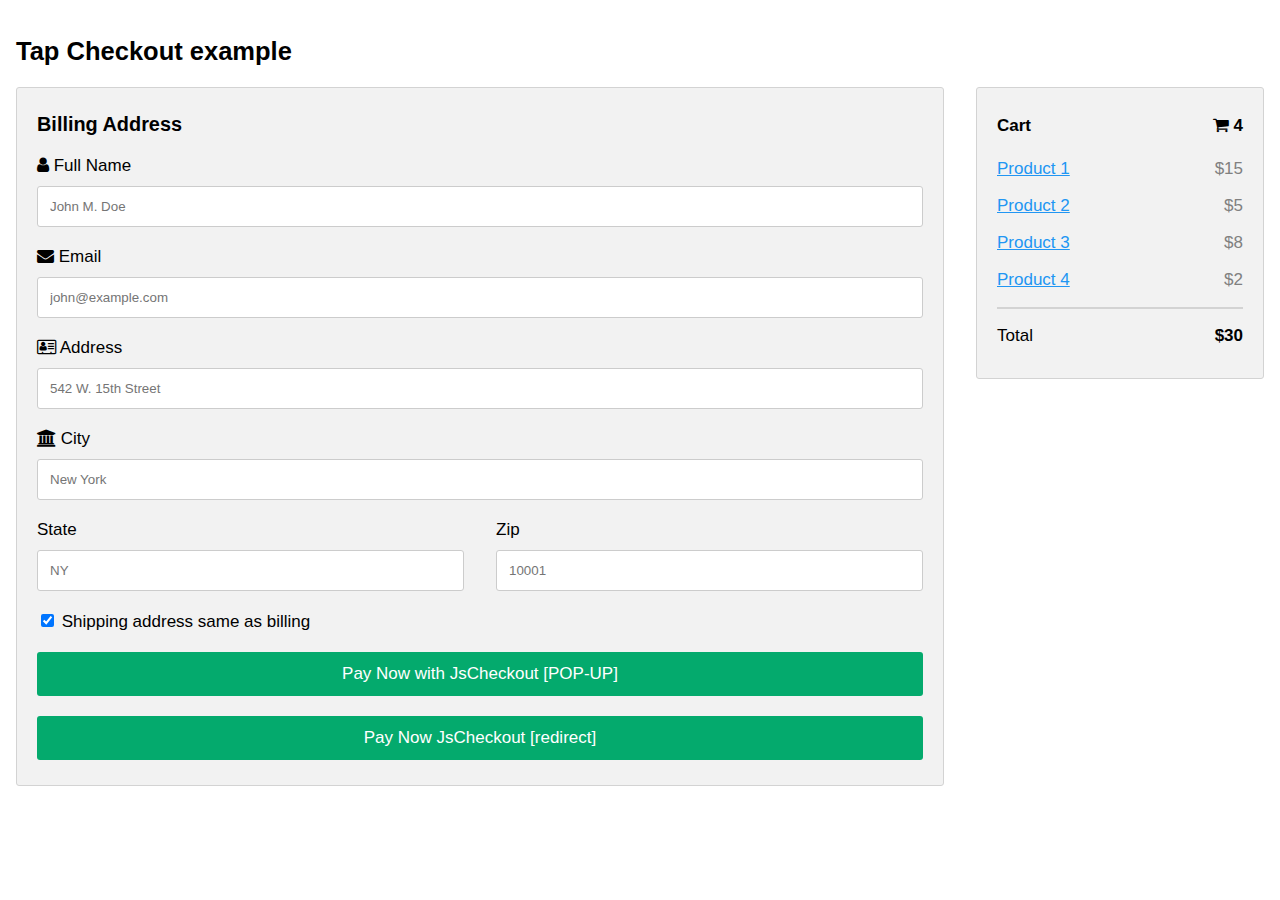
<file: index.html>
<!DOCTYPE html>
<html lang="en">
<head>
    <title>Tap Checkout example</title>
    <meta name="viewport" content="width=device-width, initial-scale=1">
    <link rel="stylesheet" href="https://cdnjs.cloudflare.com/ajax/libs/font-awesome/4.7.0/css/font-awesome.min.css">
    <link href="https://goSellJSLib.b-cdn.net/v2.0.0/css/gosell.css" rel="stylesheet"/>
    <link href="/style.css" rel="stylesheet"/>
</head>
<body>
<script type="text/javascript" src="https://goSellJSLib.b-cdn.net/v2.0.0/js/gosell.js"></script>
<h2>Tap Checkout example</h2>
<div class="row">
    <div class="col-75">
        <div class="container">
            <div class="row">
                <div class="col-50">
                    <h3>Billing Address</h3>
                    <label for="fname"><i class="fa fa-user"></i> Full Name</label>
                    <input type="text" id="fname" name="firstname" placeholder="John M. Doe">
                    <label for="email"><i class="fa fa-envelope"></i> Email</label>
                    <input type="text" id="email" name="email" placeholder="john@example.com">
                    <label for="adr"><i class="fa fa-address-card-o"></i> Address</label>
                    <input type="text" id="adr" name="address" placeholder="542 W. 15th Street">
                    <label for="city"><i class="fa fa-institution"></i> City</label>
                    <input type="text" id="city" name="city" placeholder="New York">

                    <div class="row">
                        <div class="col-50">
                            <label for="state">State</label>
                            <input type="text" id="state" name="state" placeholder="NY">
                        </div>
                        <div class="col-50">
                            <label for="zip">Zip</label>
                            <input type="text" id="zip" name="zip" placeholder="10001">
                        </div>
                    </div>
                </div>
            </div>
            <label>
                <input type="checkbox" checked="checked" name="sameadr"> Shipping address same as billing
            </label>
            <div id="root"></div>
            <button class="btn" id="openLightBox" onclick="goSell.openLightBox()">Pay Now with JsCheckout [POP-UP]
            </button>
            <button class="btn" id="openPaymentPage" onclick="goSell.openPaymentPage()">Pay Now JsCheckout [redirect]
            </button>
        </div>
    </div>
    <div class="col-25">
        <div class="container">
            <h4>Cart <span class="price" style="color:black"><i class="fa fa-shopping-cart"></i> <b>4</b></span></h4>
            <p><a href="#">Product 1</a> <span class="price">$15</span></p>
            <p><a href="#">Product 2</a> <span class="price">$5</span></p>
            <p><a href="#">Product 3</a> <span class="price">$8</span></p>
            <p><a href="#">Product 4</a> <span class="price">$2</span></p>
            <hr>
            <p>Total <span class="price" style="color:black"><b>$30</b></span></p>
        </div>
    </div>
</div>

<script>
    goSell.config({
        containerID: "root",
        gateway: {
            publicKey: "pk_test_Vlk842B1EA7tDN5QbrfGjYzh",
            language: "en",
            contactInfo: true,
            supportedCurrencies: "all",
            supportedPaymentMethods: "all",
            saveCardOption: false,
            customerCards: true,
            notifications: 'standard',
            callback: (response) => {
                console.log('response', response);
            },
            onClose: () => {

                console.log("onClose Eventxxx");
                window.location.replace("/redirect.html");

            },
            backgroundImg: {
                url: 'imgURL',
                opacity: '0.5'
            },
            labels: {
                cardNumber: "Card Number",
                expirationDate: "MM/YY",
                cvv: "CVV",
                cardHolder: "Name on Card",
                actionButton: "Pay"
            },
            style: {
                base: {
                    color: '#535353',
                    lineHeight: '18px',
                    fontFamily: 'sans-serif',
                    fontSmoothing: 'antialiased',
                    fontSize: '16px',
                    '::placeholder': {
                        color: 'rgba(0, 0, 0, 0.26)',
                        fontSize: '15px'
                    }
                },
                invalid: {
                    color: 'red',
                    iconColor: '#fa755a '
                }
            }
        },
        customer: {
            first_name: "First Name",
            middle_name: "Middle Name",
            last_name: "Last Name",
            email: "demo@email.com",
            phone: {
                country_code: "965",
                number: "99999999"
            }
        },
        order: {
            amount: 100,
            currency: "SAR",
            items: null,
            shipping: null,
            taxes: null
        },
        transaction: {
            mode: 'charge',
            charge: {
                saveCard: false,
                threeDSecure: true,
                description: "Test Description",
                statement_descriptor: "Sample",
                reference: {
                    transaction: "txn_0001",
                    order: "ord_0001"
                },
                metadata: {},
                receipt: {
                    email: false,
                    sms: true
                },
                redirect: "http://localhost:63342/untitled1/redirect.html?_ijt=39rqg32213825umrbie7ckr0en&_ij_reload=RELOAD_ON_SAVE",
                post: null,
            }
        }
    });
</script>
</body>
</html>
</file>
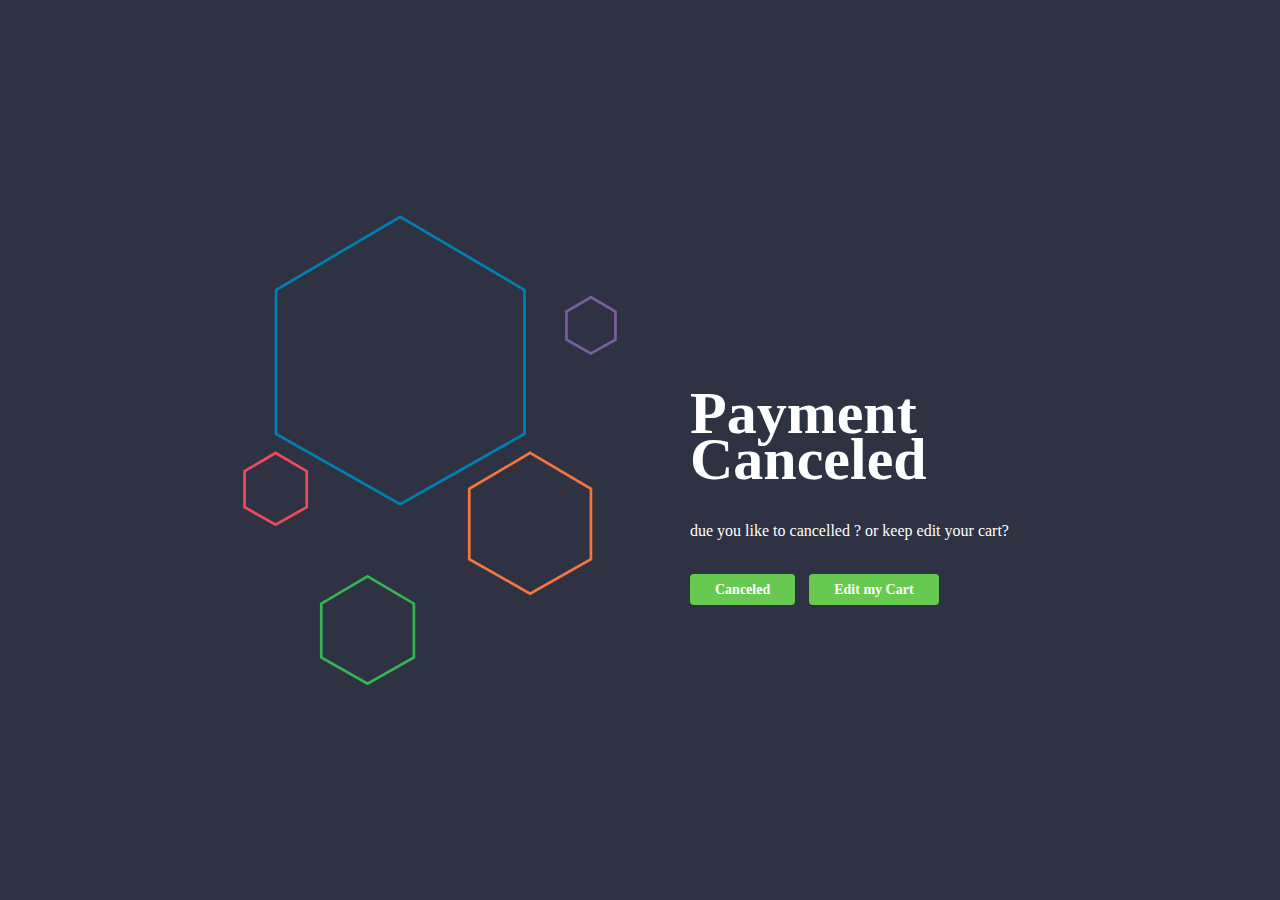
<file: redirect.html>
<!DOCTYPE html>
<html lang="en">
<head>
    <title>Tap Checkout example</title>
    <meta name="viewport" content="width=device-width, initial-scale=1">
    <link href="/cstyle.css" rel="stylesheet" />
</head>
<body>
<svg width="380px" height="500px" viewBox="0 0 837 1045" version="1.1" xmlns="http://www.w3.org/2000/svg" xmlns:xlink="http://www.w3.org/1999/xlink" xmlns:sketch="http://www.bohemiancoding.com/sketch/ns">
    <g id="Page-1" stroke="none" stroke-width="1" fill="none" fill-rule="evenodd" sketch:type="MSPage">
        <path d="M353,9 L626.664028,170 L626.664028,487 L353,642 L79.3359724,487 L79.3359724,170 L353,9 Z" id="Polygon-1" stroke="#007FB2" stroke-width="6" sketch:type="MSShapeGroup"></path>
        <path d="M78.5,529 L147,569.186414 L147,648.311216 L78.5,687 L10,648.311216 L10,569.186414 L78.5,529 Z" id="Polygon-2" stroke="#EF4A5B" stroke-width="6" sketch:type="MSShapeGroup"></path>
        <path d="M773,186 L827,217.538705 L827,279.636651 L773,310 L719,279.636651 L719,217.538705 L773,186 Z" id="Polygon-3" stroke="#795D9C" stroke-width="6" sketch:type="MSShapeGroup"></path>
        <path d="M639,529 L773,607.846761 L773,763.091627 L639,839 L505,763.091627 L505,607.846761 L639,529 Z" id="Polygon-4" stroke="#F2773F" stroke-width="6" sketch:type="MSShapeGroup"></path>
        <path d="M281,801 L383,861.025276 L383,979.21169 L281,1037 L179,979.21169 L179,861.025276 L281,801 Z" id="Polygon-5" stroke="#36B455" stroke-width="6" sketch:type="MSShapeGroup"></path>
    </g>
</svg>
<div class="message-box">
    <h1>Payment Canceled</h1>
    <p>due you like to cancelled ? or keep edit your cart?</p>
    <div class="buttons-con">
        <div class="action-link-wrap">
            <a href="/index.html"  class="link-button link-back-button">Canceled</a>
            <a href="/index.html" class="link-button">Edit my Cart</a>
        </div>
    </div>
</div>
</body>
</html>
</file>
<file: style.css>
body {
    font-family: Arial;
    font-size: 17px;
    padding: 8px;
}

* {
    box-sizing: border-box;
}

.row {
    display: -ms-flexbox; /* IE10 */
    display: flex;
    -ms-flex-wrap: wrap; /* IE10 */
    flex-wrap: wrap;
    margin: 0 -16px;
}

.col-25 {
    -ms-flex: 25%; /* IE10 */
    flex: 25%;
}

.col-50 {
    -ms-flex: 50%; /* IE10 */
    flex: 50%;
}

.col-75 {
    -ms-flex: 75%; /* IE10 */
    flex: 75%;
}

.col-25,
.col-50,
.col-75 {
    padding: 0 16px;
}

.container {
    background-color: #f2f2f2;
    padding: 5px 20px 15px 20px;
    border: 1px solid lightgrey;
    border-radius: 3px;
}

input[type=text] {
    width: 100%;
    margin-bottom: 20px;
    padding: 12px;
    border: 1px solid #ccc;
    border-radius: 3px;
}

label {
    margin-bottom: 10px;
    display: block;
}

.icon-container {
    margin-bottom: 20px;
    padding: 7px 0;
    font-size: 24px;
}

.btn {
    background-color: #04AA6D;
    color: white;
    padding: 12px;
    margin: 10px 0;
    border: none;
    width: 100%;
    border-radius: 3px;
    cursor: pointer;
    font-size: 17px;
}

.btn:hover {
    background-color: #45a049;
}

a {
    color: #2196F3;
}

hr {
    border: 1px solid lightgrey;
}

span.price {
    float: right;
    color: grey;
}

/* Responsive layout - when the screen is less than 800px wide, make the two columns stack on top of each other instead of next to each other (also change the direction - make the "cart" column go on top) */
@media (max-width: 800px) {
    .row {
        flex-direction: column-reverse;
    }
    .col-25 {
        margin-bottom: 20px;
    }
}
</file>
<file: cstyle.css>
body {
    background-color: #2F3242;
}
svg {
    position: absolute;
    top: 50%;
    left: 50%;
    margin-top: -250px;
    margin-left: -400px;
}
.message-box {
    height: 200px;
    width: 380px;
    position: absolute;
    top: 50%;
    left: 50%;
    margin-top: -100px;
    margin-left: 50px;
    color: #FFF;
    font-family: Roboto;
    font-weight: 300;
}
.message-box h1 {
    font-size: 60px;
    line-height: 46px;
    margin-bottom: 40px;
}
.buttons-con .action-link-wrap {
    margin-top: 40px;
}
.buttons-con .action-link-wrap a {
    background: #68c950;
    padding: 8px 25px;
    border-radius: 4px;
    color: #FFF;
    font-weight: bold;
    font-size: 14px;
    transition: all 0.3s linear;
    cursor: pointer;
    text-decoration: none;
    margin-right: 10px
}
.buttons-con .action-link-wrap a:hover {
    background: #5A5C6C;
    color: #fff;
}

#Polygon-1 , #Polygon-2 , #Polygon-3 , #Polygon-4 , #Polygon-4, #Polygon-5 {
    animation: float 1s infinite ease-in-out alternate;
}
#Polygon-2 {
    animation-delay: .2s;
}
#Polygon-3 {
    animation-delay: .4s;
}
#Polygon-4 {
    animation-delay: .6s;
}
#Polygon-5 {
    animation-delay: .8s;
}

@keyframes float {
    100% {
        transform: translateY(20px);
    }
}
@media (max-width: 450px) {
    svg {
        position: absolute;
        top: 50%;
        left: 50%;
        margin-top: -250px;
        margin-left: -190px;
    }
    .message-box {
        top: 50%;
        left: 50%;
        margin-top: -100px;
        margin-left: -190px;
        text-align: center;
    }
}
</file>
